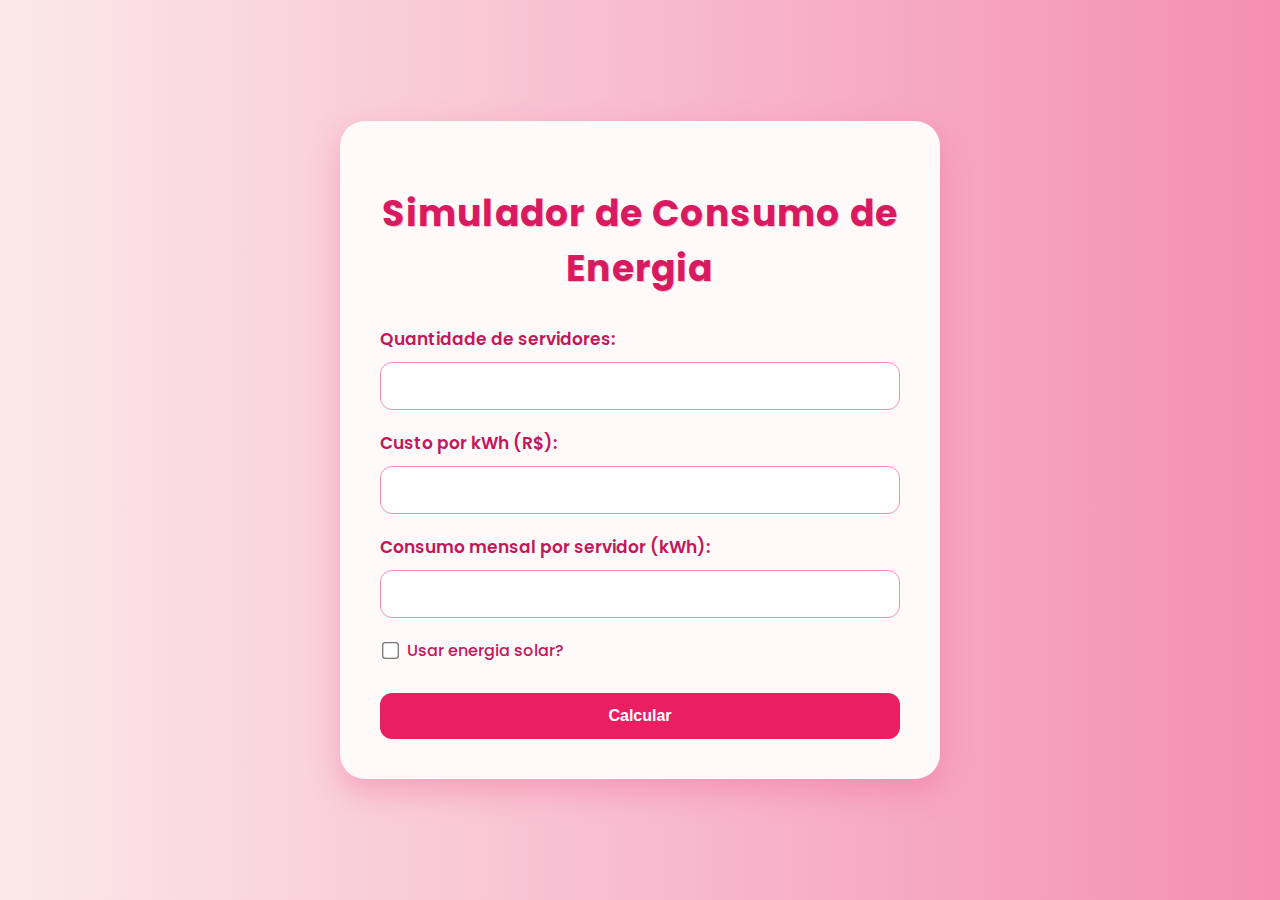
<file: docs/index.html>
<!DOCTYPE html>
<html lang="pt-br">
<head>
    <meta charset="UTF-8">
    <title>Calculadora de Consumo</title>
    <link rel="stylesheet" href="style.css">
</head>
<body>
    <div class="container">
        <h1>Simulador de Consumo de Energia</h1>
        <form id="formulario">
            <label>Quantidade de servidores:</label>
            <input type="number" id="servidores" required>

            <label>Custo por kWh (R$):</label>
            <input type="number" step="0.01" id="custo_kwh" required>

            <label>Consumo mensal por servidor (kWh):</label>
            <input type="number" step="0.01" id="consumo_mensal" required>

            <label class="checkbox-label">
                <input type="checkbox" id="usar_solar">
                Usar energia solar?
            </label>

            <button type="submit">Calcular</button>
        </form>

        <div class="resultado" id="resultado" style="display: none;">
            <p><strong>Custo Total:</strong> <span id="custo_total"></span></p>
            <p><strong>Consumo Total:</strong> <span id="consumo_total"></span> kWh</p>
            <p><strong>Classificação:</strong> <span id="classificacao"></span></p>
        </div>
    </div>

    <script>
        document.getElementById("formulario").addEventListener("submit", function(e) {
            e.preventDefault();

            const servidores = parseInt(document.getElementById("servidores").value);
            const custo_kwh = parseFloat(document.getElementById("custo_kwh").value);
            const consumo_mensal = parseFloat(document.getElementById("consumo_mensal").value);
            const usar_solar = document.getElementById("usar_solar").checked;

            const consumo_total = servidores * consumo_mensal;
            let custo_total = consumo_total * custo_kwh;

            if (usar_solar) {
                custo_total *= 0.6; // desconto de 40% com energia solar
            }

            let classificacao = "Alto";
            if (consumo_total < 500) classificacao = "Baixo";
            else if (consumo_total < 1500) classificacao = "Médio";

            document.getElementById("custo_total").textContent = "R$ " + custo_total.toFixed(2);
            document.getElementById("consumo_total").textContent = consumo_total.toFixed(2);
            document.getElementById("classificacao").textContent = classificacao;
            document.getElementById("resultado").style.display = "block";
        });
    </script>
</body>
</html>
</file>
<file: docs/style.css>
@import url('https://fonts.googleapis.com/css2?family=Poppins:wght@400;600&display=swap');

* {
    box-sizing: border-box;
}

body {
    font-family: 'Poppins', sans-serif;
    background: linear-gradient(to right, #fbe9e7, #f8bbd0, #f48fb1);
    padding: 40px;
    margin: 0;
    transition: background 0.5s ease;
    min-height: 100vh;
    display: flex;
    align-items: center;
    justify-content: center;
}

.container {
    width: 100%;
    max-width: 600px;
    background: #fffafa;
    padding: 40px;
    border-radius: 25px;
    box-shadow: 0 12px 30px rgba(240, 98, 146, 0.4);
    animation: fadeIn 1s ease-in-out;
    transition: transform 0.3s ease;
}

.container:hover {
    transform: translateY(-5px);
}

@keyframes fadeIn {
    from { opacity: 0; transform: translateY(30px); }
    to { opacity: 1; transform: translateY(0); }
}

h1 {
    text-align: center;
    color: #d81b60;
    font-size: 36px;
    margin-bottom: 30px;
    letter-spacing: 1.2px;
    text-shadow: 1px 1px #f8bbd0;
}

label {
    display: block;
    margin-top: 20px;
    font-weight: 600;
    color: #c2185b;
    font-size: 17px;
}

input[type="number"],
button {
    width: 100%;
    padding: 14px;
    margin-top: 10px;
    border-radius: 12px;
    border: 1px solid #f48fb1;
    background-color: #fff;
    font-size: 16px;
    transition: box-shadow 0.3s ease, transform 0.2s ease;
}

input[type="number"]:focus {
    box-shadow: 0 0 14px #f06292;
    outline: none;
    transform: scale(1.03);
}

input[type="checkbox"] {
    margin-right: 10px;
    transform: scale(1.3);
    accent-color: #e91e63;
}

.checkbox-label {
    display: flex;
    align-items: center;
    margin-top: 20px;
    font-weight: 500;
    color: #c2185b;
    font-size: 16px;
}

button {
    background-color: #e91e63;
    color: white;
    font-weight: bold;
    border: none;
    margin-top: 30px;
    cursor: pointer;
    transition: background-color 0.3s ease, transform 0.2s ease;
}

button:hover {
    background-color: #d81b60;
    transform: scale(1.06);
}

.resultado {
    margin-top: 35px;
    text-align: center;
    background-color: #fce4ec;
    padding: 25px;
    border-radius: 18px;
    color: #b0003a;
    font-size: 19px;
    font-weight: bold;
    box-shadow: 0 0 16px rgba(240, 98, 146, 0.3);
    line-height: 1.6;
}

@media (max-width: 600px) {
    .container {
        padding: 25px;
    }

    h1 {
        font-size: 28px;
    }

    input[type="number"],
    button {
        font-size: 15px;
        padding: 12px;
    }

    .resultado {
        font-size: 17px;
    }
}
</file>
